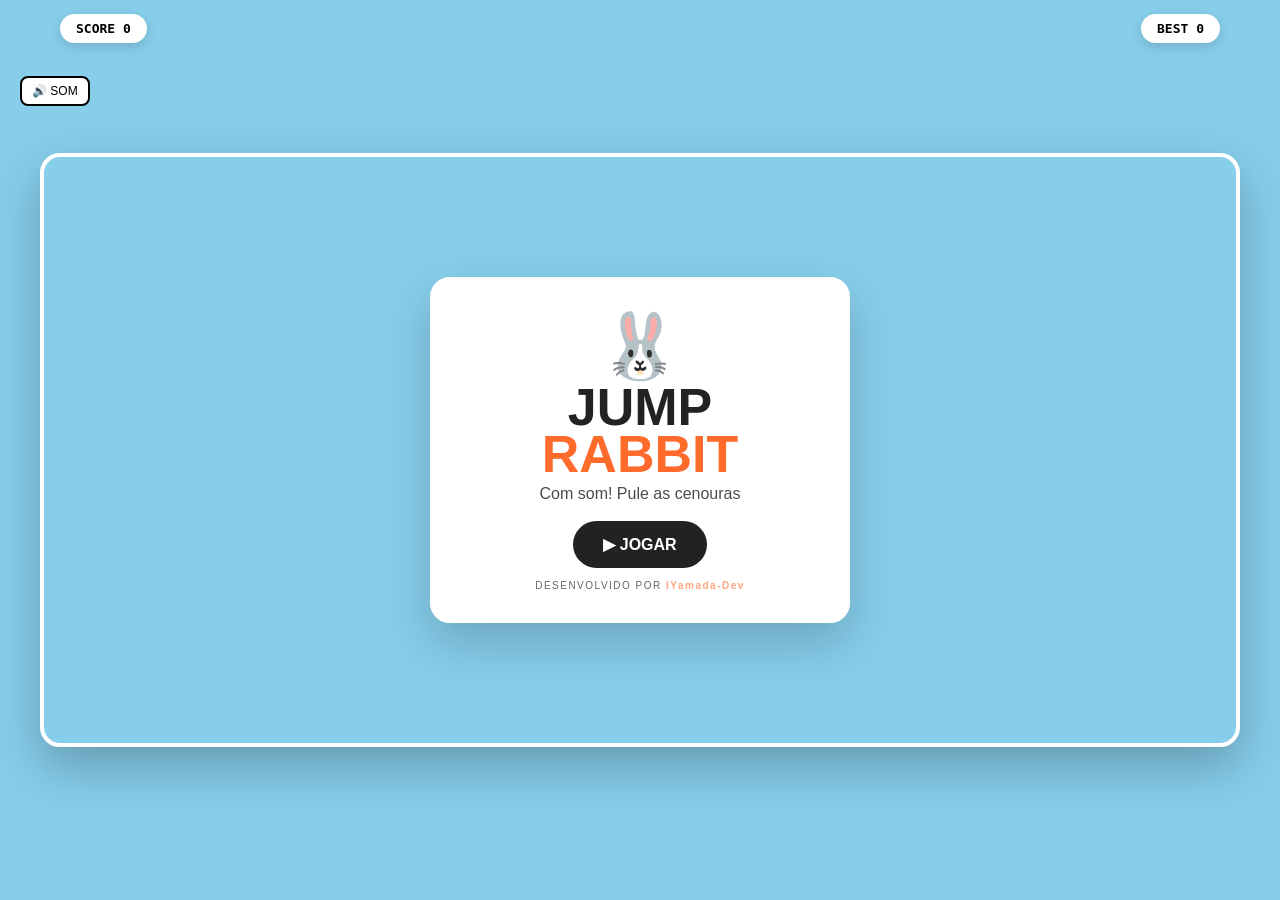
<file: jump rabbit.html>
<!DOCTYPE html>
<html lang="pt-BR">
<head>
<meta charset="UTF-8">
<meta name="viewport" content="width=device-width,initial-scale=1">
<title>JUMP RABBIT - IYamada-Dev</title>
<style>
*{margin:0;padding:0;box-sizing:border-box}
body{background:#87CEEB;font-family:sans-serif;overflow:hidden}
#wrap{position:relative;width:100vw;height:100vh;display:grid;place-items:center}
canvas{width:min(100vw,1200px);height:min(56vw,66vh);max-height:700px;border-radius:20px;border:4px solid #fff;box-shadow:0 20px 50px rgba(0,0,0,.25)}
.screen{position:absolute;inset:0;display:grid;place-items:center;z-index:10}
.screen.hide{display:none}
.card{background:#fff;border-radius:20px;padding:28px;width:min(90vw,420px);text-align:center;border:4px solid #fff;box-shadow:0 20px 50px rgba(0,0,0,.2)}
.card.dark{background:#222;color:#fff}
.card h1{font-size:52px;line-height:.9;color:#222}.card h1 span{color:#FF6B2B}
.btn{margin-top:18px;background:#222;color:#fff;border:none;padding:14px 30px;border-radius:999px;font-weight:800;font-size:16px;cursor:pointer}
.btn.light{background:#fff;color:#000}
.sig{margin-top:12px;font-size:10px;opacity:.6;letter-spacing:.15em}
#hud{position:absolute;top:14px;left:50%;transform:translateX(-50%);width:min(100vw,1200px);display:flex;justify-content:space-between;padding:0 20px;pointer-events:none;z-index:5}
#hud div{background:#fff;border-radius:999px;padding:7px 16px;font-family:monospace;font-weight:700;font-size:13px;box-shadow:0 4px 12px rgba(0,0,0,.15)}
#powerBtn{position:absolute;top:76px;right:20px;z-index:6;background:#FFE066;border:3px solid #000;border-radius:12px;padding:10px 14px;font-weight:800;font-size:12px;display:none;cursor:pointer;box-shadow:0 5px 0 #000}
#powerBtn.active{display:block;animation:pop .3s}
@keyframes pop{0%{transform:scale(.5)}100%{transform:scale(1)}}
#bar{position:absolute;bottom:0;left:0;height:8px;background:linear-gradient(90deg,#FFE066,#7CFF6B);width:0%;z-index:7}
#soundBtn{position:absolute;top:76px;left:20px;z-index:6;background:#fff;border:2px solid #000;border-radius:8px;padding:6px 10px;font-size:12px;cursor:pointer}
</style>
</head>
<body>
<div id="wrap">
<div id="hud"><div>SCORE <b id="sc">0</b></div><div>BEST <b id="best">0</b></div></div>
<button id="powerBtn">⚡ SUPER 3s</button>
<button id="soundBtn" onclick="toggleSound()">🔊 SOM</button>
<div id="bar"></div>
<canvas id="c" width="1200" height="600"></canvas>
<div id="start" class="screen"><div class="card"><div style="font-size:64px">🐰</div><h1>JUMP<br><span>RABBIT</span></h1><p style="margin-top:8px;opacity:.7">Com som! Pule as cenouras</p><button class="btn" onclick="start()">▶ JOGAR</button><p class="sig">DESENVOLVIDO POR <b style="color:#FF6B2B">IYamada-Dev</b></p></div></div>
<div id="over" class="screen hide"><div class="card dark"><h1 style="color:#fff">GAME<br><span style="color:#FF6B2B">OVER</span></h1><p style="margin-top:10px">SCORE <b id="final">0</b></p><button class="btn light" onclick="start()">↻ TENTAR DE NOVO</button><p class="sig" style="color:#fff">DESENVOLVIDO POR <b>IYamada-Dev</b></p></div></div>
</div>
<script>
const canvas=document.getElementById('c'),ctx=canvas.getContext('2d'),W=1200,H=600;
let score=0,best=localStorage.getItem('jr_best')||0,speed=6,state='menu',frame=0;
let rabbit,obs=[],clouds=[],grass=[],day=0,pReady=false,pActive=false,pTime=0,nextP=0;
let soundOn=true, audioCtx=null;
document.getElementById('best').innerText=best;
document.getElementById('powerBtn').onclick=()=>activate();
function toggleSound(){soundOn=!soundOn;document.getElementById('soundBtn').innerText=soundOn?'🔊 SOM':'🔇 MUDO'}
function initAudio(){if(!audioCtx)audioCtx=new (window.AudioContext||window.webkitAudioContext)()}
function beep(freq,dur,type='sine',vol=0.35){
 if(!soundOn||!audioCtx)return;
 const o=audioCtx.createOscillator();const g=audioCtx.createGain();
 o.type=type;o.frequency.value=freq;o.connect(g);g.connect(audioCtx.destination);
 g.gain.setValueAtTime(vol,audioCtx.currentTime);
 g.gain.exponentialRampToValueAtTime(0.01,audioCtx.currentTime+dur);
 o.start();o.stop(audioCtx.currentTime+dur);
}
function playJump(){beep(350,0.12,'sine',0.4);setTimeout(()=>beep(600,0.1,'sine',0.25),60)}
function playPower(){beep(200,0.15,'sawtooth',0.4);setTimeout(()=>beep(500,0.2,'sine',0.4),80);setTimeout(()=>beep(900,0.4,'sine',0.4),180)}
function playDead(){beep(250,0.3,'square',0.5);setTimeout(()=>beep(120,0.5,'square',0.5),150)}
function playScore(){beep(1000,0.08,'sine',0.2)}
function AABB(a,b){return a.x<b.x+b.w && a.x+a.w>b.x && a.y<b.y+b.h && a.y+a.h>b.y}
class Rabbit{
 constructor(){this.x=180;this.y=H-140;this.w=58;this.h=44;this.vy=0;this.g=true}
 box(){return {x:this.x+14,y:this.y+12,w:30,h:26}}
 update(){this.vy+=0.7;this.y+=this.vy;if(this.y>=H-140){this.y=H-140;this.vy=0;this.g=true}else this.g=false}
 jump(){if(!this.g)return;this.vy=pActive?-23:-16;this.g=false;playJump()}
 draw(){
  ctx.save();ctx.translate(this.x+this.w/2,this.y+this.h/2);
  if(pActive){ctx.shadowColor='#FFE066';ctx.shadowBlur=20;ctx.globalAlpha=0.85+Math.sin(frame*0.5)*0.15}
  ctx.fillStyle='#fff';ctx.beginPath();ctx.ellipse(0,0,26,16,0,0,6.28);ctx.fill();
  ctx.fillStyle='#8B5A2B';ctx.beginPath();ctx.ellipse(-6,-2,14,10,0,0,6.28);ctx.fill();
  ctx.fillStyle='#fff';ctx.beginPath();ctx.ellipse(12,-8,14,12,0,0,6.28);ctx.fill();
  ctx.fillStyle='#000';ctx.beginPath();ctx.arc(18,-10,3,0,6.28);ctx.fill();
  ctx.fillStyle='#FFB6C1';ctx.beginPath();ctx.ellipse(4,-14,5,16,0.2,0,6.28);ctx.ellipse(10,-14,5,16,-0.2,0,6.28);ctx.fill();
  ctx.restore();
 }
}
class Obs{
 constructor(){this.x=W+20;this.y=H-120;this.w=36;this.h=44;this.dead=false}
 box(){return {x:this.x+6,y:this.y+14,w:this.w-12,h:this.h-14}}
 update(){this.x-=speed;this.dead=this.x<-100}
 draw(){
  ctx.save();ctx.translate(this.x,this.y);
  ctx.fillStyle='#FF6B2B';ctx.beginPath();ctx.moveTo(this.w/2,0);ctx.lineTo(this.w,this.h*0.7);ctx.lineTo(this.w/2,this.h);ctx.lineTo(0,this.h*0.7);ctx.closePath();ctx.fill();
  ctx.fillStyle='#2A9D5A';ctx.beginPath();ctx.moveTo(this.w/2,-12);ctx.lineTo(2,-4);ctx.lineTo(10,-18);ctx.lineTo(this.w/2-2,-6);ctx.lineTo(this.w-10,-18);ctx.lineTo(this.w-2,-4);ctx.closePath();ctx.fill();
  ctx.restore();
 }
}
function init(){clouds=[];for(let i=0;i<8;i++)clouds.push({x:Math.random()*W,y:40+Math.random()*130,s:0.3+Math.random()*0.7,w:60+Math.random()*40});grass=[];for(let i=0;i<110;i++)grass.push({x:i*13,y:H-96+Math.random()*8,h:6+Math.random()*10})}
function start(){initAudio();score=0;speed=6;obs=[];frame=0;day=0;pReady=false;pActive=false;pTime=0;nextP=300;rabbit=new Rabbit();init();document.getElementById('start').classList.add('hide');document.getElementById('over').classList.add('hide');document.getElementById('powerBtn').classList.remove('active');state='play';requestAnimationFrame(loop)}
function activate(){if(!pReady)return;pActive=true;pTime=180;pReady=false;document.getElementById('powerBtn').classList.remove('active');playPower()}
function loop(){
 if(state!=='play')return;frame++;day+=0.002;if(day>1)day=0;score+=0.25;let si=Math.floor(score);
 if(si>0 && si%100==0 && Math.floor((score-0.25))%100!=0)playScore();
 document.getElementById('sc').innerText=si;document.getElementById('bar').style.width=(pActive?pTime/180*100:0)+'%';
 speed=6+Math.floor(si/100)*0.8;
 if(frame>=nextP && !pReady && !pActive){pReady=true;document.getElementById('powerBtn').classList.add('active');nextP=frame+300}
 if(pActive){pTime--;if(pTime<=0)pActive=false}
 if(frame%Math.max(55,110-Math.floor(speed*6))==0)obs.push(new Obs());
 rabbit.update();obs.forEach(o=>o.update());obs=obs.filter(o=>!o.dead);clouds.forEach(c=>{c.x-=speed*c.s*0.2;if(c.x<-120)c.x=W+50});
 if(!pActive){for(let o of obs){if(AABB(rabbit.box(),o.box())){playDead();state='over';if(si>best){best=si;localStorage.setItem('jr_best',best);document.getElementById('best').innerText=best}document.getElementById('final').innerText=si;document.getElementById('over').classList.remove('hide');return;}}}
 let isDay=Math.sin(day*Math.PI*2)>0;let t=(Math.sin(day*Math.PI*2)+1)/2;
 let r=Math.floor(10+t*125),g=Math.floor(25+t*181),b=Math.floor(49+t*186);
 canvas.style.background=`rgb(${r},${g},${b})`;
 ctx.clearRect(0,0,W,H);
 let sx=W*0.8+Math.cos(day*Math.PI*2)*W*0.3,sy=120+Math.sin(day*Math.PI*2)*90;
 ctx.fillStyle=isDay?'#FFE066':'#EDEEF7';ctx.beginPath();ctx.arc(sx,sy,isDay?34:26,0,6.28);ctx.fill();
 ctx.fillStyle=isDay?'rgba(255,255,255,.9)':'rgba(255,255,255,.15)';clouds.forEach(c=>{ctx.beginPath();ctx.ellipse(c.x,c.y,c.w,14,0,0,6.28);ctx.fill()});
 ctx.fillStyle=isDay?'#7AC74F':'#2A4A2E';ctx.fillRect(0,H-100,W,100);
 ctx.fillStyle=isDay?'#5FB233':'#1D3522';grass.forEach(gr=>{let x=gr.x-(frame*speed)%13;ctx.fillRect(x,gr.y,3,gr.h)});
 ctx.fillStyle='#2A3A2E';ctx.fillRect(0,H-100,W,4);
 obs.forEach(o=>o.draw());rabbit.draw();requestAnimationFrame(loop)
}
window.addEventListener('keydown',e=>{if(e.code==='Space'||e.code==='ArrowUp'){initAudio();rabbit&&rabbit.jump();e.preventDefault()}});
canvas.addEventListener('touchstart',()=>{initAudio();rabbit&&rabbit.jump()});
canvas.addEventListener('mousedown',()=>{initAudio();rabbit&&rabbit.jump()});
</script>
</body>
</html>
</file>
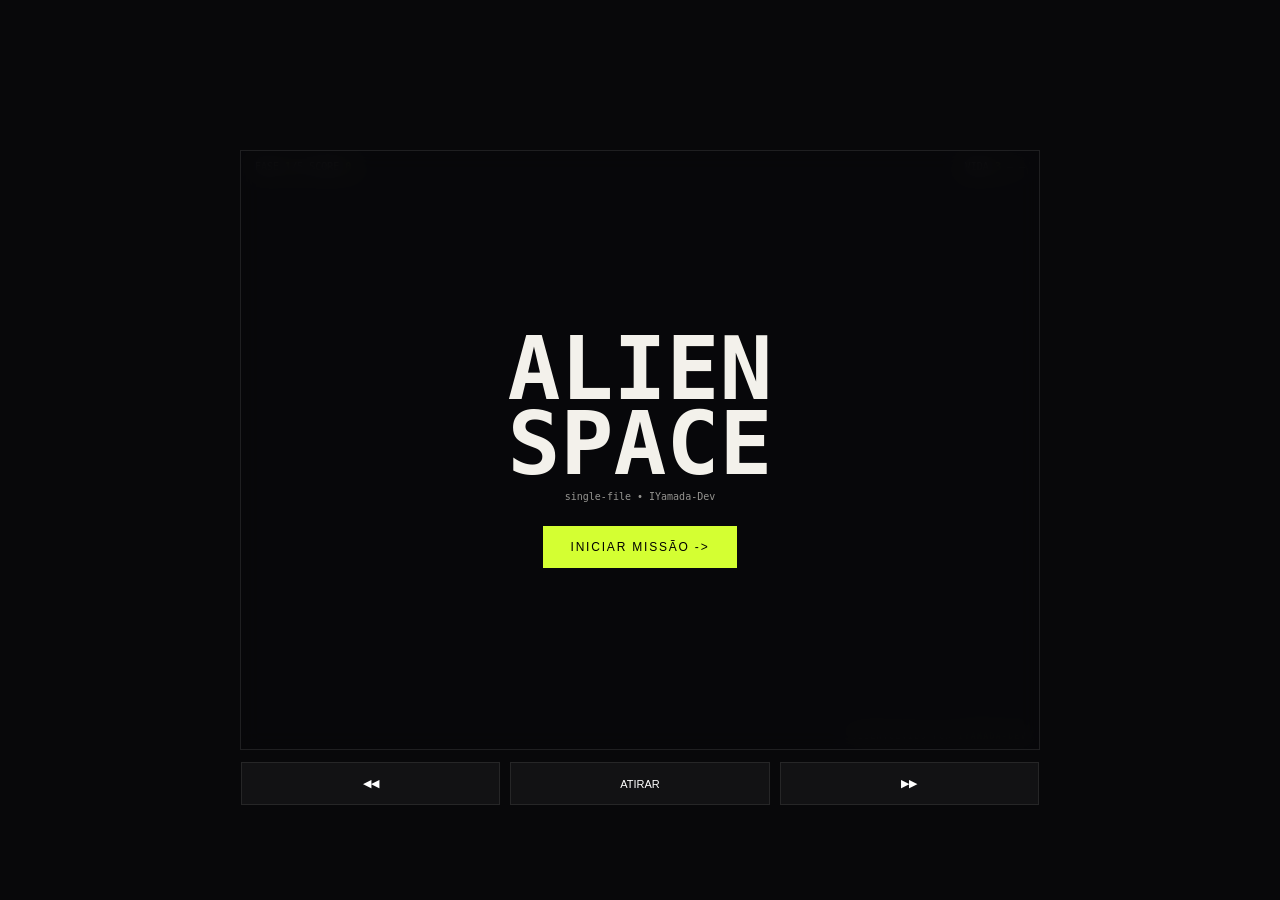
<file: Alien space/ALIEN_SPACE.html>
<!DOCTYPE html>
<html lang="pt-BR">
<head>
<meta charset="UTF-8">
<meta name="viewport" content="width=device-width, initial-scale=1.0">
<title>ALIEN SPACE - IYamada-Dev</title>
<style>
*{margin:0;padding:0;box-sizing:border-box}
body{background:#08080A;color:#F3F1EB;font-family:monospace;display:grid;place-items:center;min-height:100vh;overflow:hidden}
#wrap{position:relative;width:min(92vw,800px);aspect-ratio:4/3;border:1px solid #ffffff18;background:#08080A}
canvas{width:100%;height:100%;display:block;image-rendering:pixelated}
.screen{position:absolute;inset:0;display:grid;place-items:center;background:#08080Ae6;backdrop-filter:blur(10px);z-index:5;text-align:center;padding:24px}
.screen.hide{display:none}
h1{font-size:clamp(42px,10vw,88px);line-height:.85}
.btn{margin-top:24px;background:#D4FF32;color:#000;border:none;padding:14px 28px;font-size:12px;letter-spacing:.15em;cursor:pointer}
#hud{position:absolute;top:0;left:0;right:0;display:flex;justify-content:space-between;padding:10px 14px;font-size:10px;z-index:2;pointer-events:none}
#hud b{color:#D4FF32}
#credit{position:absolute;bottom:8px;right:12px;font-size:8px;opacity:.35;letter-spacing:.18em;text-transform:uppercase;pointer-events:none}
#credit b{color:#D4FF32}
#controls{position:absolute;bottom:-56px;left:0;right:0;display:flex;gap:10px}
#controls button{flex:1;background:#121214;border:1px solid #ffffff15;color:#fff;padding:14px;font-size:11px}
</style>
</head>
<body>
<div id="wrap">
<div id="hud"><div>FASE <b id="phase">1</b>/5 SCORE <b id="score">0</b></div><div>VIDA <b id="lives">3</b> — <span id="power">—</span></div></div>
<canvas id="c" width="800" height="600"></canvas>
<div id="credit">desenvolvido por <b>IYamada-Dev</b></div>
<div id="start" class="screen"><div><h1>ALIEN<br>SPACE</h1><div style="margin-top:10px;font-size:10px;opacity:.6">single-file • IYamada-Dev</div><button class="btn" onclick="startGame()">INICIAR MISSÃO -></button></div></div>
<div id="gameover" class="screen hide"><div><h1>GAME OVER</h1><div style="margin-top:10px">SCORE <b id="finalScore">0</b></div><button class="btn" onclick="startGame()">TENTAR DE NOVO</button></div></div>
<div id="win" class="screen hide"><div><h1>VENCEU!</h1><div style="margin-top:10px">SCORE <b id="winScore">0</b></div><button class="btn" onclick="startGame()">JOGAR DE NOVO</button></div></div>
<div id="controls"><button id="left">◀◀</button><button id="shoot">ATIRAR</button><button id="right">▶▶</button></div>
</div>
<script>
const NAVE_B64="[data-uri]";
const ALIEN_B64="[data-uri]";
const imgPlayer=new Image();imgPlayer.src=NAVE_B64;const imgAlien=new Image();imgAlien.src=ALIEN_B64;
const canvas=document.getElementById('c'),ctx=canvas.getContext('2d');
let keys={},score=0,lives=3,phase=1,gameState='menu',player,bullets=[],enemies=[],eBullets=[],particles=[],powerups=[],boss=null,powerType=null,powerTimer=0,leftHold=false,rightHold=false,shootHold=false;const W=800,H=600;
class Player{constructor(){this.w=48;this.h=48;this.x=W/2-24;this.y=H-70;this.speed=6;this.cool=0;this.shield=0}update(){if(keys['a']||keys['ArrowLeft']||leftHold)this.x-=this.speed;if(keys['d']||keys['ArrowRight']||rightHold)this.x+=this.speed;this.x=Math.max(0,Math.min(W-this.w,this.x));if(this.cool>0)this.cool--;if(this.shield>0)this.shield--;}draw(){ctx.imageSmoothingEnabled=false;ctx.drawImage(imgPlayer,this.x,this.y,this.w,this.h);if(this.shield>0){ctx.strokeStyle=`rgba(212,255,50,${0.5+Math.sin(Date.now()/80)*0.3})`;ctx.lineWidth=2;ctx.beginPath();ctx.arc(this.x+24,this.y+24,34,0,6.28);ctx.stroke();}}shoot(){if(this.cool>0)return;if(powerType==='double'){bullets.push(new Bullet(this.x+6,this.y,-0.8,-9));bullets.push(new Bullet(this.x+this.w-10,this.y,0.8,-9));}else{bullets.push(new Bullet(this.x+22,this.y,0,-10));}this.cool=12;}}
class Bullet{constructor(x,y,vx,vy){this.x=x;this.y=y;this.vx=vx;this.vy=vy;this.w=4;this.h=12;this.dead=false}update(){this.x+=this.vx;this.y+=this.vy;if(this.y<-20)this.dead=true}draw(){ctx.fillStyle='#F3F1EB';ctx.fillRect(this.x,this.y,this.w,this.h)}}
class EBill{constructor(x,y){this.x=x;this.y=y;this.w=4;this.h=10;this.dead=false}update(){this.y+=3+phase*0.3;if(this.y>H+20)this.dead=true}draw(){ctx.fillStyle='#FF4D4D';ctx.fillRect(this.x,this.y,this.w,this.h)}}
class Enemy{constructor(x,y){this.x=x;this.y=y;this.w=36;this.h=36;this.dead=false;this.cool=60+Math.random()*80}update(d,s){this.x+=d*s;this.cool--;if(this.cool<=0&&Math.random()<0.02){eBullets.push(new EBill(this.x+16,this.y+20));this.cool=80}}draw(){ctx.drawImage(imgAlien,this.x,this.y,this.w,this.h);}}
class Boss{constructor(){this.x=W/2-90;this.y=45;this.w=180;this.h=80;this.hp=200;this.max=200;this.dir=1.5;this.cool=0}update(){this.x+=this.dir;if(this.x<0||this.x>W-this.w)this.dir*=-1;if(--this.cool<=0){for(let i=0;i<6;i++)eBullets.push(new EBill(this.x+15+i*28,this.y+this.h));this.cool=35}}draw(){ctx.drawImage(imgAlien,this.x,this.y,this.w,this.h);ctx.fillStyle='#ffffff15';ctx.fillRect(this.x,this.y-12,this.w,6);ctx.fillStyle='#D4FF32';ctx.fillRect(this.x,this.y-12,this.w*(this.hp/this.max),6);}}
class PowerUp{constructor(x,y){this.x=x;this.y=y;this.w=20;this.h=20;this.vy=1.5;this.dead=false;this.t=['double','speed','shield'][Math.floor(Math.random()*3)]}update(){this.y+=this.vy;if(this.y>H+30)this.dead=true;if(this.x<player.x+player.w&&this.x+this.w>player.x&&this.y<player.y+player.h&&this.y+this.h>player.y){powerType=this.t;powerTimer=500;if(this.t==='speed')player.speed=9;if(this.t==='shield')player.shield=500;document.getElementById('power').innerText=this.t.toUpperCase();this.dead=true;}}draw(){ctx.strokeStyle='#D4FF32';ctx.strokeRect(this.x,this.y,this.w,this.h);ctx.fillStyle='#D4FF32';ctx.font='10px monospace';ctx.fillText(this.t[0].toUpperCase(),this.x+6,this.y+14)}}
function spawn(p){enemies=[];eBullets=[];powerups=[];boss=null;if(p<5){const rows=2+Math.floor(p*0.8),cols=7+Math.floor(p*0.6);for(let r=0;r<rows;r++)for(let c=0;c<cols;c++)enemies.push(new Enemy(60+c*68,60+r*46))}else{boss=new Boss()}}
function reset(){score=0;lives=3;phase=1;bullets=[];eBullets=[];particles=[];powerups=[];powerType=null;powerTimer=0;player=new Player();spawn(1);}
function startGame(){reset();gameState='playing';document.getElementById('start').classList.add('hide');document.getElementById('gameover').classList.add('hide');document.getElementById('win').classList.add('hide');requestAnimationFrame(loop);}
let dir=1,edge=0;
function loop(){
 if(gameState!=='playing')return;player.update();if(keys[' ']||shootHold)player.shoot();if(powerTimer>0&&--powerTimer<=0){powerType=null;player.speed=6;document.getElementById('power').innerText='—';}
 bullets.forEach(b=>b.update());eBullets.forEach(b=>b.update());powerups.forEach(p=>p.update());
 if(boss)boss.update();else{let hit=false;enemies.forEach(e=>{e.update(dir,0.6+phase*0.25);if(e.x<=0||e.x>=W-e.w)hit=true});if(hit&&edge<=0){dir*=-1;enemies.forEach(e=>e.y+=18);edge=10}if(edge>0)edge--;}
 bullets.forEach(b=>{
  if(boss&&b.x<boss.x+boss.w&&b.x+b.w>boss.x&&b.y<boss.y+boss.h&&b.y+b.h>boss.y){boss.hp--;b.dead=true;score+=25;if(boss.hp<=0){phase++;if(phase>5){winGame();return}spawn(phase)}}
  enemies.forEach(e=>{if(!e.dead&&b.x<e.x+e.w&&b.x+b.w>e.x&&b.y<e.y+e.h&&b.y+b.h>e.y){e.dead=true;b.dead=true;score+=10;if(Math.random()<0.12)powerups.push(new PowerUp(e.x,e.y));for(let i=0;i<6;i++)particles.push({x:e.x+18,y:e.y+18,vx:(Math.random()-.5)*5,vy:(Math.random()-.5)*5,life:18})}})
 });
 eBullets.forEach(b=>{if(b.x<player.x+player.w&&b.x+4>player.x&&b.y<player.y+player.h&&b.y+10>player.y){if(player.shield>0){b.dead=true;player.shield=0}else{b.dead=true;if(--lives<=0){gameOver();return}}}});
 enemies=enemies.filter(e=>!e.dead);bullets=bullets.filter(b=>!b.dead);eBullets=eBullets.filter(b=>!b.dead);powerups=powerups.filter(p=>!p.dead);particles.forEach(p=>{p.x+=p.vx;p.y+=p.vy;p.life--;});particles=particles.filter(p=>p.life>0);
 if(!boss&&enemies.length===0){phase++;if(phase>5){winGame();return}spawn(phase)}
 ctx.clearRect(0,0,W,H);ctx.fillStyle='rgba(255,255,255,0.1)';for(let i=0;i<40;i++)ctx.fillRect((i*137)%W,(i*251+Date.now()*0.02)%H,1,1);
 player.draw();bullets.forEach(b=>b.draw());eBullets.forEach(b=>b.draw());enemies.forEach(e=>e.draw());if(boss)boss.draw();powerups.forEach(p=>p.draw());
 particles.forEach(p=>{ctx.globalAlpha=p.life/18;ctx.fillStyle='#D4FF32';ctx.fillRect(p.x,p.y,2,2);ctx.globalAlpha=1});
 document.getElementById('phase').innerText=phase;document.getElementById('score').innerText=score;document.getElementById('lives').innerText=lives;
 requestAnimationFrame(loop);
}
function gameOver(){gameState='over';document.getElementById('finalScore').innerText=score;document.getElementById('gameover').classList.remove('hide');}
function winGame(){gameState='win';document.getElementById('winScore').innerText=score;document.getElementById('win').classList.remove('hide');}
window.addEventListener('keydown',e=>{keys[e.key]=true;keys[e.key.toLowerCase()]=true});window.addEventListener('keyup',e=>{keys[e.key]=false;keys[e.key.toLowerCase()]=false});
const bind=(id,d,u)=>{const el=document.getElementById(id);el.addEventListener('touchstart',d);el.addEventListener('touchend',u);el.addEventListener('mousedown',d);el.addEventListener('mouseup',u);};
bind('left',()=>leftHold=true,()=>leftHold=false);bind('right',()=>rightHold=true,()=>rightHold=false);bind('shoot',()=>shootHold=true,()=>shootHold=false);
</script>
</body>
</html>
</file>
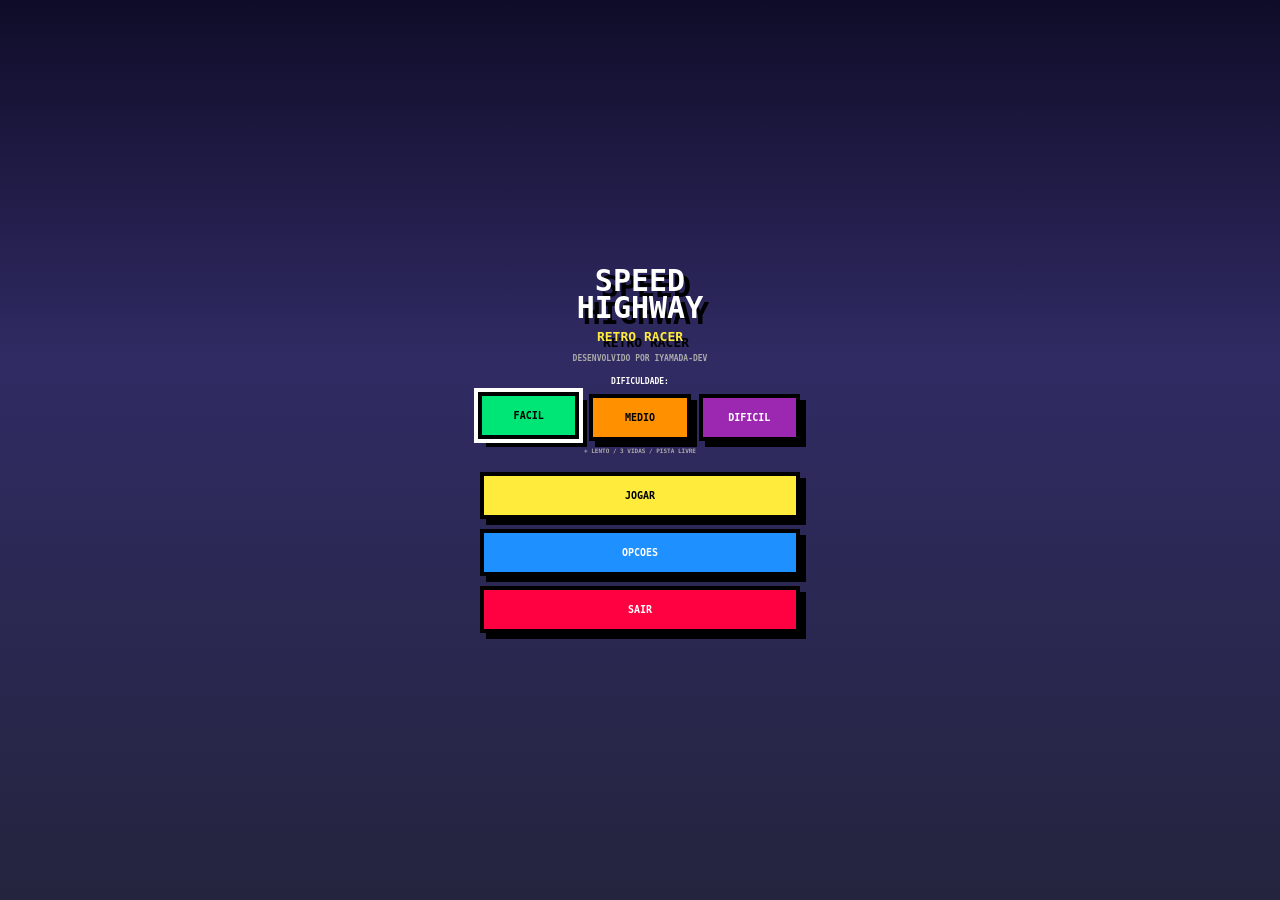
<file: Speed highway/speed-highway.html>
<!DOCTYPE html>
<html lang="pt-BR">
<head>
<meta charset="UTF-8">
<meta name="viewport" content="width=device-width, initial-scale=1.0, user-scalable=no">
<title>Speed Highway - IYamada-Dev</title>
<style>
*{margin:0;padding:0;box-sizing:border-box}
body{background:#050510;font-family:monospace;overflow:hidden;font-weight:bold}
#wrap{display:grid;place-items:center;width:100vw;height:100vh;background:radial-gradient(circle,#1a1a3a,#050510)}
canvas{border:4px solid #fff;box-shadow:0 0 0 6px #000,0 0 50px #ff0040aa;max-width:100vw;max-height:100vh}
#menu{position:absolute;inset:0;z-index:10;background:linear-gradient(180deg,#0f0c29 0%,#302b63 40%,#24243e 100%);display:flex;flex-direction:column;align-items:center;justify-content:center;text-align:center;padding:10px;overflow-y:auto}
h1{color:#fff;font-size:30px;line-height:.9;text-shadow:6px 6px 0 #000;font-family:monospace}
h1 b{color:#ffeb3b;display:block;font-size:13px;margin-top:10px}
.dev{color:#aaa;font-size:8px;margin-top:12px}
.btns{margin-top:18px;width:320px;display:grid;gap:10px}
.mbtn{padding:14px;border:4px solid #000;background:#fff;box-shadow:6px 6px 0 #000;font-size:10px;cursor:pointer;text-align:center;font-weight:bold}
.mbtn.y{background:#ffeb3b}.mbtn.bl{background:#1e90ff;color:#fff}.mbtn.r{background:#ff0040;color:#fff}.mbtn.g{background:#00e676}.mbtn.o{background:#ff9100}.mbtn.pu{background:#9c27b0;color:#fff}
.mbtn.sel{outline:4px solid #fff;transform:translate(-2px,-2px);box-shadow:8px 8px 0 #000}
#opt{display:none;background:#000;border:4px solid #fff;padding:10px;color:#fff;font-size:8px;margin-top:10px;width:320px;text-align:left}
#hud{position:absolute;top:12px;left:50%;transform:translateX(-50%);display:none;gap:6px;z-index:5;width:96%;max-width:520px;justify-content:space-between}
#hud div{background:#000;color:#fff;border:3px solid #fff;padding:5px 7px;font-size:8px}
#nitro{position:absolute;left:24px;bottom:110px;width:16px;height:190px;background:#000;border:2px solid #fff;display:none;z-index:7}
#fill{position:absolute;bottom:0;width:100%;height:0%;background:linear-gradient(0deg,#00ffff,#ff00ff,#ffff00)}
#nitro-label{position:absolute;left:6px;bottom:310px;color:#fff;font-size:6px;display:none;z-index:7;background:#000;padding:3px 4px;border:2px solid #fff}
#controls{position:absolute;bottom:12px;left:0;right:0;display:none;justify-content:space-between;padding:0 10px;z-index:6;pointer-events:none}
.arrow{pointer-events:auto;width:58px;height:58px;background:rgba(255,255,255,0.85);border:3px solid #000;box-shadow:3px 3px 0 #000;display:grid;place-items:center;font-size:20px;cursor:pointer;border-radius:12px}
</style>
</head>
<body>
<div id="wrap">
<canvas id="c" width="460" height="760"></canvas>
<div id="menu">
<h1>SPEED<br>HIGHWAY<b>RETRO RACER</b></h1>
<div class="dev">DESENVOLVIDO POR IYAMADA-DEV</div>
<div style="margin-top:14px;color:#fff;font-size:8px">DIFICULDADE:</div>
<div class="btns" style="grid-template-columns:1fr 1fr 1fr;gap:8px;margin-top:8px">
<div class="mbtn g sel" id="dFacil" onclick="setDif('facil')">FACIL</div>
<div class="mbtn o" id="dMedio" onclick="setDif('medio')">MEDIO</div>
<div class="mbtn pu" id="dDificil" onclick="setDif('dificil')">DIFICIL</div>
</div>
<div style="color:#aaa;font-size:6px;margin-top:6px" id="difDesc">+ LENTO / 3 VIDAS / PISTA LIVRE</div>
<div class="btns">
<div class="mbtn y" onclick="start()">JOGAR</div>
<div class="mbtn bl" onclick="toggleOpt()">OPCOES</div>
<div class="mbtn r" onclick="if(confirm('Sair do jogo?')) window.close();">SAIR</div>
</div>
<div id="opt">
<p>COR:</p>
<div style="display:flex;gap:8px;margin:8px 0">
<div style="flex:1;height:32px;background:#1e90ff;border:3px solid #fff;cursor:pointer" onclick="setColor('azul')" title="Azul"></div>
<div style="flex:1;height:32px;background:#ffeb3b;border:3px solid #fff;cursor:pointer" onclick="setColor('amarelo')" title="Amarelo"></div>
<div style="flex:1;height:32px;background:#ff9ec8;border:3px solid #fff;cursor:pointer" onclick="setColor('rosa')" title="Rosa"></div>
<div style="flex:1;height:32px;background:#c38cff;border:3px solid #fff;cursor:pointer" onclick="setColor('roxo')" title="Roxo"></div>
</div>
<p>VEICULO:</p>
<div style="display:flex;gap:8px;margin:8px 0">
<div class="mbtn" style="flex:1;padding:8px;font-size:7px" onclick="setVehicle('carro')">🚗 CARRO</div>
<div class="mbtn" style="flex:1;padding:8px;font-size:7px" onclick="setVehicle('moto')">🏍️ MOTO</div>
</div>
<p>SOM: <span id="sState">LIGADO</span> - <span onclick="toggleSound()" style="text-decoration:underline;cursor:pointer">MUTAR</span></p>
<div style="margin-top:6px;font-size:6px">ATUAL: <span id="cur">CARRO AZUL - FACIL</span></div>
</div>
</div>
<div id="hud"><div>PTS <span id="pts">0</span></div><div>VEL <span id="vel">0</span></div><div id="mapName">NORMAL</div><div id="difHud">FACIL</div><div><span id="shield">3</span></div></div>
<div id="nitro-label">NITRO</div>
<div id="nitro"><div id="fill"></div></div>
<div id="controls"><div class="arrow" id="leftBtn">◀</div><div class="arrow" id="rightBtn">▶</div></div>
</div>
<script>
const C=document.getElementById('c'),X=C.getContext('2d');
let col='azul',vehicle='carro',soundOn=true,playing=false,pts=0,vel=5,dificuldade='facil';
let lanes=[95,285],player={lane:0,x:95,y:620,shield:3,nitro:0,boost:0,moving:false},cars=[],coins=[],nitros=[],off=0,map=0;
let maps=[{name:'NORMAL',road:'#252525',side:'#1d7a34',sky:['#12345f','#4a7abf']},{name:'DESERTO',road:'#3e3320',side:'#e3c57a',sky:['#ff7a2e','#ffb26e']},{name:'INVERNO',road:'#2f3f50',side:'#e6f2ff',sky:['#6aa8e0','#d0e8ff']},{name:'MONTANHA',road:'#222',side:'#3d4f3d',sky:['#1a2a3a','#3a5a6a']}];
let audio;
const colors={
azul:{base:'#2a8cff',dark:'#0a3a8a',nome:'AZUL'},
amarelo:{base:'#ffde21',dark:'#b89a00',nome:'AMARELO'},
rosa:{base:'#ff9ec8',dark:'#b24a73',nome:'ROSA'},
roxo:{base:'#c38cff',dark:'#6a3ba8',nome:'ROXO'}
};
const difConfig={
facil:{vel:4.5,spawn:1600,shield:3,enemySpeed:0.50,minGap:220,desc:'+ LENTO / 3 VIDAS / PISTA LIVRE'},
medio:{vel:6.5,spawn:1150,shield:2,enemySpeed:0.68,minGap:190,desc:'EQUILIBRADO / 2 VIDAS'},
dificil:{vel:9,spawn:800,shield:1,enemySpeed:0.90,minGap:160,desc:'RAPIDO / 1 VIDA / DESAFIADOR'}
};
function beep(f,d,ty='square'){if(!soundOn)return;if(!audio)audio=new(window.AudioContext||window.webkitAudioContext)();let o=audio.createOscillator(),g=audio.createGain();o.type=ty;o.frequency.value=f;o.connect(g);g.connect(audio.destination);g.gain.value=0.15;o.start();g.gain.exponentialRampToValueAtTime(0.0001,audio.currentTime+d);o.stop(audio.currentTime+d);}
function setDif(d){dificuldade=d;document.querySelectorAll('#dFacil,#dMedio,#dDificil').forEach(e=>e.classList.remove('sel'));document.getElementById(d=='facil'?'dFacil':d=='medio'?'dMedio':'dDificil').classList.add('sel');document.getElementById('difDesc').innerText=difConfig[d].desc;updateCur();beep(700,0.08);}
function setColor(c){col=c;updateCur();beep(600,0.1);}
function setVehicle(v){vehicle=v;updateCur();beep(800,0.1);}
function updateCur(){
let nomeCor=colors[col].nome;
let nomeVeiculo=vehicle.toUpperCase();
document.getElementById('cur').innerText=(nomeVeiculo+' '+nomeCor+' - '+dificuldade.toUpperCase());
}
function toggleSound(){soundOn=!soundOn;document.getElementById('sState').innerText=soundOn?'LIGADO':'DESLIGADO';}
function toggleOpt(){let o=document.getElementById('opt');o.style.display=o.style.display=='block'?'none':'block';}
function drawVehicle(x,y,c,type,isP){X.save();X.translate(x,y);if(type==='carro'){X.fillStyle=colors[c].base;X.fillRect(0,0,56,92);X.fillStyle=colors[c].dark;X.fillRect(0,0,56,10);X.fillRect(0,82,56,10);X.fillStyle='#111';X.fillRect(8,34,40,28);X.fillStyle='#000';X.fillRect(-4,20,6,20);X.fillRect(-4,60,6,20);X.fillRect(54,20,6,20);X.fillRect(54,60,6,20);X.fillStyle='#ffff99';X.fillRect(6,82,12,8);X.fillRect(38,82,12,8);}else{X.fillStyle='#222';X.fillRect(10,12,20,62);X.fillStyle=colors[c].base;X.fillRect(6,30,28,30);X.fillStyle='#111';X.fillRect(12,2,16,18);X.fillStyle=colors[c].base;X.fillRect(12,2,16,7);}if(isP&&player.shield>0){X.strokeStyle='#00ff88';X.lineWidth=2;X.setLineDash([6,4]);X.strokeRect(-6,-6,type==='carro'?68:40,104);X.setLineDash([]);}X.restore();}
function moveLeft(){if(!playing||player.moving)return;if(player.lane>0){player.lane--;player.moving=true;beep(400,0.06);setTimeout(()=>player.moving=false,160);}}
function moveRight(){if(!playing||player.moving)return;if(player.lane<1){player.lane++;player.moving=true;beep(400,0.06);setTimeout(()=>player.moving=false,160);}}
function start(){let cfg=difConfig[dificuldade];document.getElementById('menu').style.display='none';document.getElementById('hud').style.display='flex';document.getElementById('nitro').style.display='block';document.getElementById('nitro-label').style.display='block';document.getElementById('controls').style.display='flex';document.getElementById('difHud').innerText=dificuldade.toUpperCase();playing=true;pts=0;vel=cfg.vel;cars=[];coins=[];nitros=[];player.shield=cfg.shield;player.nitro=0;player.boost=0;player.lane=0;beep(900,0.15);requestAnimationFrame(loop);}
let lastCar=0,lastCoin=0,lastNitro=0,lastMap=0;
function canSpawn(lane){let cfg=difConfig[dificuldade];for(let c of cars){if(Math.abs(c.x - lanes[lane])<10 && c.y < cfg.minGap) return false;}return true;}
function loop(now){
if(!playing)return;
let cfg=difConfig[dificuldade];
player.x+=(lanes[player.lane]-player.x)*0.26;
let addVel=Math.floor(pts/700)*0.9;vel=cfg.vel+addVel+(player.boost>0?6:0);if(player.boost>0)player.boost--;
off=(off+vel)%40;
if(now-lastCar>cfg.spawn-vel*12){
lastCar=now;
let possibleLanes=[];
if(canSpawn(0)) possibleLanes.push(0);
if(canSpawn(1)) possibleLanes.push(1);
if(possibleLanes.length>0){
let l=possibleLanes[Math.floor(Math.random()*possibleLanes.length)];
let corSorteada=Object.keys(colors)[Math.floor(Math.random()*4)];
let tipoSorteado=Math.random()<0.6?'carro':'moto';
cars.push({x:lanes[l],y:-120,passed:false,type:tipoSorteado,col:corSorteada});
}
}
if(now-lastCoin>650){lastCoin=now;let l=Math.floor(Math.random()*2);if(canSpawn(l))coins.push({x:lanes[l]+18,y:-20});}
if(now-lastNitro>4200){lastNitro=now;let l=Math.floor(Math.random()*2);if(canSpawn(l))nitros.push({x:lanes[l]+14,y:-30});}
if(now-lastMap>20000){lastMap=now;map=(map+1)%4;}
cars.forEach(c=>c.y+=vel*cfg.enemySpeed);coins.forEach(c=>c.y+=vel*0.9);nitros.forEach(n=>n.y+=vel*0.9);
cars=cars.filter(c=>c.y<860);coins=coins.filter(c=>c.y<800);nitros=nitros.filter(n=>n.y<800);
cars.forEach(c=>{
if(Math.abs(c.x-player.x)<30 && Math.abs(c.y-player.y)<62){
if(player.shield>0){player.shield--;cars.splice(cars.indexOf(c),1);beep(150,0.3);}
else{playing=false;beep(80,0.8);document.getElementById('menu').style.display='flex';document.getElementById('controls').style.display='none';document.getElementById('nitro').style.display='none';document.getElementById('nitro-label').style.display='none';document.getElementById('menu').innerHTML=`<h1>GAME OVER<br><b>${pts} PTS</b><br><b style='font-size:10px'>${dificuldade.toUpperCase()}</b></h1><div class=dev>DESENVOLVIDO POR IYAMADA-DEV</div><div class=btns><div class=mbtn y onclick=location.reload()>JOGAR DE NOVO</div></div>`;}
}else if(!c.passed && c.y>player.y){c.passed=true;pts+=50;}
});
coins.forEach((c,i)=>{if(Math.abs(c.x-player.x)<28 && Math.abs(c.y-player.y)<58){coins.splice(i,1);pts+=25;player.nitro=Math.min(100,player.nitro+10);beep(1400,0.06,'sine');}});
nitros.forEach((n,i)=>{if(Math.abs(n.x-player.x)<30 && Math.abs(n.y-player.y)<62){nitros.splice(i,1);player.nitro=Math.min(100,player.nitro+40);beep(600,0.25,'sawtooth');if(player.nitro>=100){player.boost=240;player.nitro=0;}}});
let m=maps[map];let g=X.createLinearGradient(0,0,0,200);g.addColorStop(0,m.sky[0]);g.addColorStop(1,m.sky[1]);X.fillStyle=g;X.fillRect(0,0,460,760);
X.fillStyle=m.side;X.fillRect(0,0,70,760);X.fillRect(390,0,70,760);X.fillStyle=m.road;X.fillRect(70,0,320,760);
X.fillStyle='#fff';for(let y=-40+off;y<760;y+=40)X.fillRect(226,y,8,24);
coins.forEach(c=>{X.fillStyle='#ffeb3b';X.beginPath();X.arc(c.x+12,c.y+12,11,0,Math.PI*2);X.fill();X.fillStyle='#000';X.font='bold 13px monospace';X.fillText('$',c.x+6,c.y+15);});
nitros.forEach(n=>{X.fillStyle='#00e5ff';X.fillRect(n.x,n.y,28,28);X.fillStyle='#fff';X.font='bold 14px monospace';X.fillText('N',n.x+7,n.y+19);});
cars.forEach(c=>{drawVehicle(c.x,c.y,c.col,c.type,false);});
drawVehicle(player.x,player.y,col,vehicle,true);
document.getElementById('pts').innerText=pts;
document.getElementById('vel').innerText=Math.floor(vel*14);
document.getElementById('mapName').innerText=m.name;
document.getElementById('difHud').innerText=dificuldade.toUpperCase();
document.getElementById('shield').innerText=player.shield;
document.getElementById('fill').style.height=player.nitro+'%';
requestAnimationFrame(loop);
}
document.getElementById('leftBtn').addEventListener('touchstart',e=>{e.preventDefault();moveLeft();},{passive:false});
document.getElementById('rightBtn').addEventListener('touchstart',e=>{e.preventDefault();moveRight();},{passive:false});
document.getElementById('leftBtn').addEventListener('click',moveLeft);
document.getElementById('rightBtn').addEventListener('click',moveRight);
window.addEventListener('keydown',e=>{if(e.key==='ArrowLeft'||e.key==='a')moveLeft();if(e.key==='ArrowRight'||e.key==='d')moveRight();});
</script>
</body>
</html>
</file>
